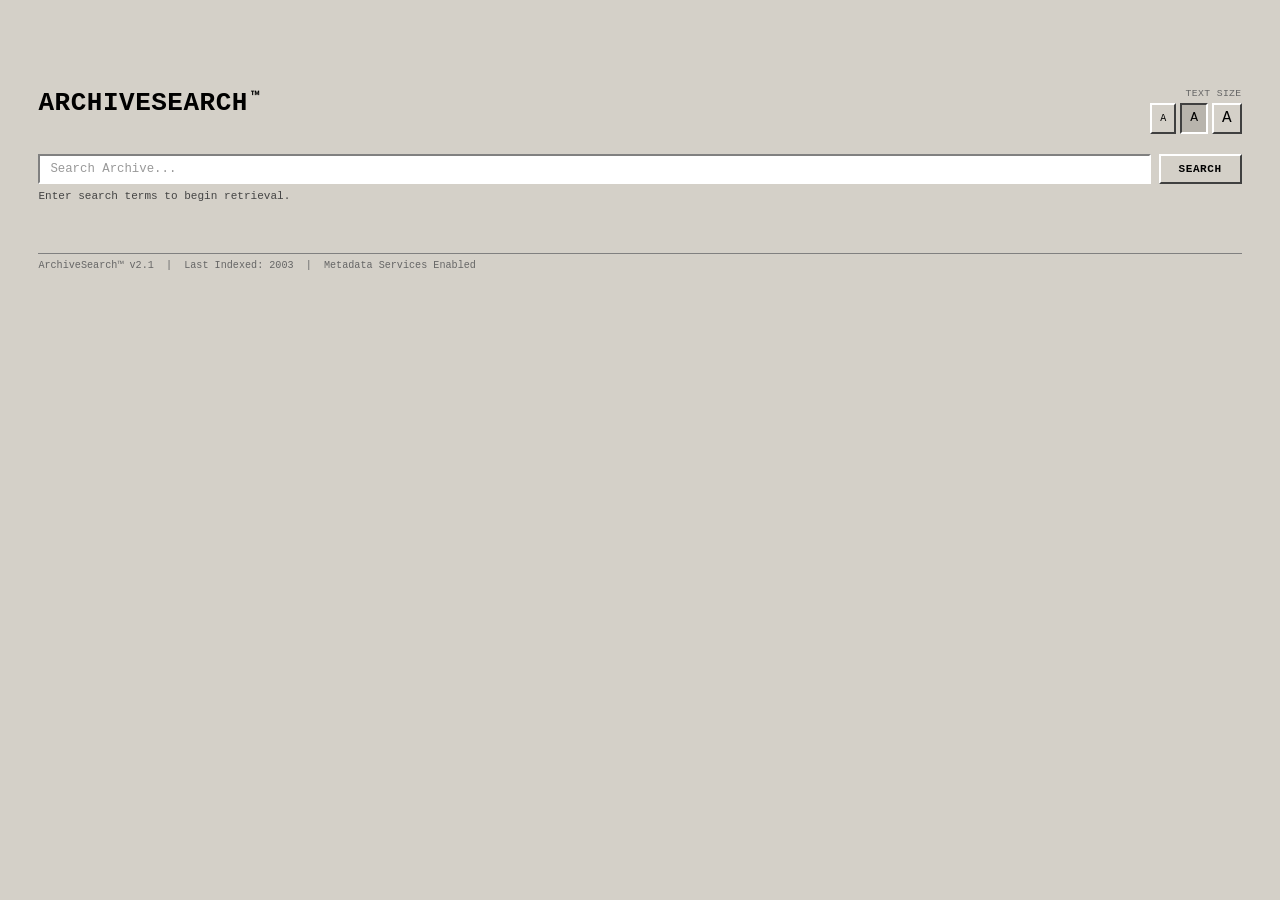
<file: archivesearch/index.html>
<!DOCTYPE html>
<html lang="en">
<head>
<meta charset="UTF-8">
<meta name="viewport" content="width=device-width, initial-scale=1.0">
<title>ARCHIVESEARCH™</title>
<style>
  /* =====================
     windows 98/XP palette
     ===================== */
  :root {
    --bg:           #D4D0C8;
    --surface:      #FFFFFF;
    --surface-dim:  #ECE9D8;
    --border:       #808080;
    --border-light: #FFFFFF;
    --border-dark:  #404040;
    --text:         #000000;
    --text-dim:     #444444;
    --text-muted:   #666666;
    --btn:          #D4D0C8;
    --btn-hover:    #B8B4AC;
    --highlight:    #000080;
    --highlight-fg: #FFFFFF;
    --font:         'Courier New', Courier, monospace;
    --scale:        1;
  }

  *, *::before, *::after {
    box-sizing: border-box;
    margin: 0;
    padding: 0;
  }

  html, body {
    width: 100%;
    height: 100%;
    background: var(--bg);
    font-family: var(--font);
    color: var(--text);
    overflow-x: hidden;
  }

  /* =====================
     scaling font sizes
     ===================== */
  body { font-size: calc(13px * var(--scale)); }
  body.font-small  { --scale: 0.82; }
  body.font-normal { --scale: 1;    }
  body.font-large  { --scale: 1.22; }

  @media (max-width: 600px) {
    body.font-large { --scale: 1.1; }
  }

  /* =====================
     layout
     ===================== */
  #app {
    display: flex;
    flex-direction: column;
    padding: clamp(16px, 3vw, 40px);
    margin-top: 50px;
  }

  /* =====================
     top bar: header and footer
     ===================== */
  #top-bar {
    display: flex;
    justify-content: space-between;
    align-items: flex-start;
    margin-bottom: clamp(12px, 2vw, 20px);
  }

  #header {}

  #title {
    font-size: calc(2em * var(--scale));
    font-weight: bold;
    letter-spacing: 0.02em;
  }

  #title .tm {
    font-size: 0.55em;
    vertical-align: super;
    letter-spacing: 0;
    margin-left: 3px;
  }

  #subtitle {
    font-size: calc(0.82em * var(--scale));
    color: var(--text-muted);
    margin-top: 2px;
  }

  /* =====================
     font size controls
     ===================== */
  #font-controls {
    display: flex;
    flex-direction: column;
    align-items: flex-end;
    gap: 4px;
    flex-shrink: 0;
  }

  #font-controls-label {
    font-size: calc(0.75em * var(--scale));
    color: var(--text-muted);
    letter-spacing: 0.04em;
  }

  #font-buttons {
    display: flex;
    gap: 4px;
  }

  .font-btn {
    font-family: var(--font);
    background: var(--btn);
    color: var(--text);
    border-top: 2px solid var(--border-light);
    border-left: 2px solid var(--border-light);
    border-bottom: 2px solid var(--border-dark);
    border-right: 2px solid var(--border-dark);
    cursor: pointer;
    padding: 2px 8px;
    line-height: 1.4;
  }

  .font-btn:hover { background: var(--btn-hover); }

  .font-btn:active,
  .font-btn.active {
    border-top: 2px solid var(--border-dark);
    border-left: 2px solid var(--border-dark);
    border-bottom: 2px solid var(--border-light);
    border-right: 2px solid var(--border-light);
    background: var(--btn-hover);
  }

  .font-btn.sz-small  { font-size: 10px; }
  .font-btn.sz-normal { font-size: 13px; }
  .font-btn.sz-large  { font-size: 16px; }

  /* =====================
     search row
     ===================== */
  #search-row {
    display: flex;
    gap: 8px;
    align-items: stretch;
    margin-bottom: 6px;
  }

  #search-box {
    flex: 1;
    padding: 6px 10px;
    font-family: var(--font);
    font-size: calc(0.95em * var(--scale));
    color: var(--text);
    background: var(--surface);
    border-top: 2px solid var(--border);
    border-left: 2px solid var(--border);
    border-bottom: 2px solid var(--border-light);
    border-right: 2px solid var(--border-light);
    cursor: pointer;
    user-select: none;
    white-space: nowrap;
    overflow: hidden;
    text-overflow: ellipsis;
  }

  #search-box.placeholder { color: #999; }

  #search-btn {
    padding: 6px clamp(10px, 1.5vw, 18px);
    font-family: var(--font);
    font-size: calc(0.85em * var(--scale));
    font-weight: bold;
    letter-spacing: 0.05em;
    background: var(--btn);
    color: var(--text);
    cursor: pointer;
    border-top: 2px solid var(--border-light);
    border-left: 2px solid var(--border-light);
    border-bottom: 2px solid var(--border-dark);
    border-right: 2px solid var(--border-dark);
    white-space: nowrap;
    flex-shrink: 0;
  }

  #search-btn:hover { background: var(--btn-hover); }

  #search-btn:active {
    border-top: 2px solid var(--border-dark);
    border-left: 2px solid var(--border-dark);
    border-bottom: 2px solid var(--border-light);
    border-right: 2px solid var(--border-light);
  }

  /* =====================
     status
     ===================== */
  #status {
    font-size: calc(0.85em * var(--scale));
    color: var(--text-dim);
    margin-bottom: clamp(10px, 2vw, 20px);
    min-height: 1.4em;
  }

  /* =====================
     main content area
     ===================== */
  #content {
    display: flex;
    gap: clamp(16px, 3vw, 40px);
    flex: 1;
    align-items: flex-start;
  }

  /* =====================
     suggestions (placed on the left side)
     ===================== */
  #suggestions {
    display: flex;
    flex-direction: column;
    gap: 6px;
    width: clamp(140px, 22vw, 240px);
    flex-shrink: 0;
  }

  #suggestions.hidden {
    visibility: hidden;
    pointer-events: none;
  }

  .suggestion-item {
    padding: 7px 10px;
    font-family: var(--font);
    font-size: calc(0.9em * var(--scale));
    background: var(--surface-dim);
    border-top: 2px solid var(--border-light);
    border-left: 2px solid var(--border-light);
    border-bottom: 2px solid var(--border-dark);
    border-right: 2px solid var(--border-dark);
    cursor: pointer;
    color: var(--text);
  }

  .suggestion-item:hover {
    background: var(--highlight);
    color: var(--highlight-fg);
  }

  /* =====================
     right side panel
     ===================== */
  #right-panel {
    flex: 1;
    display: flex;
    flex-direction: column;
    gap: clamp(12px, 2vw, 20px);
    min-width: 0;
  }

  /* =====================
     fragment notes
     ===================== */
  #fragments-section {
    display: flex;
    flex-direction: column;
    gap: 8px;
  }

  #fragments-label {
    font-size: calc(1em * var(--scale));
    font-weight: bold;
    margin-bottom: 4px;
  }

  #fragments-label.hidden { display: none; }

  .fragment-box {
    padding: 7px 10px;
    background: var(--surface);
    border-top: 2px solid var(--border);
    border-left: 2px solid var(--border);
    border-bottom: 2px solid var(--border-light);
    border-right: 2px solid var(--border-light);
    font-size: calc(0.9em * var(--scale));
    white-space: normal;
    word-break: break-word;
  }

  /* =====================
     generated profile panel
     ===================== */
  #profile-panel {
    background: var(--surface);
    border-top: 2px solid var(--border-light);
    border-left: 2px solid var(--border-light);
    border-bottom: 2px solid var(--border-dark);
    border-right: 2px solid var(--border-dark);
    padding: clamp(12px, 2vw, 20px);
    display: none;
  }

  #profile-panel.visible { display: block; }

  #profile-title {
    font-size: calc(1.1em * var(--scale));
    font-weight: bold;
    margin-bottom: clamp(10px, 1.5vw, 16px);
    padding-bottom: 6px;
    border-bottom: 1px solid var(--border);
  }

  #profile-body {
    display: grid;
    grid-template-columns: 1fr 1fr;
    gap: clamp(10px, 2vw, 20px);
  }

  #profile-left {
    display: flex;
    flex-direction: column;
    gap: 6px;
    min-width: 0;
  }

  #profile-id {
    font-size: calc(0.85em * var(--scale));
    color: var(--text-muted);
    margin-bottom: 4px;
  }

  #profile-sentence {
    font-size: calc(0.95em * var(--scale));
    line-height: 1.8;
  }

  #system-note {
    font-size: calc(0.8em * var(--scale));
    color: var(--text-muted);
    margin-top: 12px;
    line-height: 1.6;
    word-break: break-word;
  }

  #system-note-label {
    display: block;
    font-weight: bold;
    margin-bottom: 2px;
  }

  #profile-right {
    display: flex;
    flex-direction: column;
    gap: 10px;
    min-width: 0;
  }

  #metrics {
    display: flex;
    flex-direction: column;
    gap: 4px;
  }

  .metric-row {
    display: flex;
    justify-content: space-between;
    font-size: calc(0.85em * var(--scale));
    gap: 8px;
  }

  .metric-label { color: var(--text-dim); }
  .metric-value { font-weight: bold; white-space: nowrap; }
  .metric-value.high { color: #8B0000; }

  .decay-statement {
    font-size: calc(0.8em * var(--scale));
    color: var(--text-muted);
    margin-top: 6px;
    line-height: 1.6;
    font-style: italic;
  }

  /* =====================
     failure state
     ===================== */
  #profile-failed {
    display: none;
    flex-direction: column;
    gap: 6px;
  }

  #profile-failed.visible { display: flex; }

  #profile-failed p {
    font-size: calc(0.9em * var(--scale));
    color: var(--text-dim);
    line-height: 1.6;
  }

  #profile-failed p:first-child {
    font-weight: bold;
    color: var(--text);
  }

  /* =====================
     footer
     ===================== */
  #footer {
    margin-top: clamp(16px, 2.5vw, 28px);
    font-size: calc(0.78em * var(--scale));
    color: var(--text-muted);
    border-top: 1px solid var(--border);
    padding-top: 6px;
  }
  /* =====================
     make it adjust/stack on mobile
     ===================== */
  @media (max-width: 600px) {

    #content {
      flex-direction: column;
    }

    #suggestions {
      width: 100%;
    }

    #suggestions.hidden {
      display: none;
    }

    #profile-body {
      grid-template-columns: 1fr;
    }

    .suggestion-item {
      padding: 12px 10px;
    }

    #search-btn {
      padding: 6px 12px;
    }

    #font-controls-label {
      display: none;
    }
  }
</style>
</head>
<body class="font-normal">
<div id="app">

  <div id="top-bar">
    <div id="header">
      <div id="title">ARCHIVESEARCH<span class="tm">&#8482;</span></div>

    </div>
    <div id="font-controls">
      <div id="font-controls-label">TEXT SIZE</div>
      <div id="font-buttons">
        <button class="font-btn sz-small"  data-size="small">A</button>
        <button class="font-btn sz-normal active" data-size="normal">A</button>
        <button class="font-btn sz-large"  data-size="large">A</button>
      </div>
    </div>
  </div>

  <div id="search-row">
    <div id="search-box" class="placeholder">Search Archive...</div>
    <button id="search-btn">SEARCH</button>
  </div>

  <div id="status">Enter search terms to begin retrieval.</div>

  <div id="content">

    <div id="suggestions" class="hidden"></div>

    <div id="right-panel">

      <div id="fragments-section">
        <div id="fragments-label" class="hidden">Recovered Fragments</div>
        <div id="fragments-list"></div>
      </div>

      <div id="profile-panel">
        <div id="profile-title">PROFILE GENERATED</div>

        <div id="profile-failed">
        </div>

        <div id="profile-body">
          <div id="profile-left">
            <div id="profile-id"></div>
            <div id="profile-sentence"></div>
          </div>
          <div id="profile-right">
            <div id="metrics"></div>
            <div id="system-note"></div>
          </div>
        </div>
      </div>

    </div>
  </div>

  <div id="footer">ArchiveSearch&#8482; v2.1 &nbsp;|&nbsp; Last Indexed: 2003 &nbsp;|&nbsp; Metadata Services Enabled</div>

</div>

<script>
// =============================================
// data - options - search terms - poetry bits
// =============================================

const memoryOptions = [
  "childhood", "first game", "friend", "screenshot", "username", "lost"
];

const artifactTree = {
  "childhood":  ["paper", "save file", "cartridge", "avatar", "lost"],
  "first game": ["cartridge", "save file", "forum post", "paper", "lost"],
  "friend":     ["forum post", "avatar", "paper", "save file", "lost"],
  "screenshot": ["save file", "avatar", "forum post", "paper", "lost"],
  "username":   ["avatar", "forum post", "save file", "paper", "lost"],
  "lost":       ["paper", "save file", "avatar", "forum post", "lost"]
};

const communityTree = {
  "paper":      ["chatroom", "party", "guild", "lost"],
  "save file":  ["leaderboard", "guild", "reputation", "lost"],
  "cartridge":  ["party", "guild", "chatroom", "lost"],
  "forum post": ["chatroom", "reputation", "guild", "lost"],
  "avatar":     ["reputation", "leaderboard", "chatroom", "lost"],
  "lost":       ["chatroom", "guild", "party", "lost"]
};

const stage1Fragments = {
  "childhood":  "Directory dated. Contents inaccessible.",
  "first game": "Installation file present. License expired.",
  "friend":     "Contact entry exists. Last seen: unknown.",
  "screenshot": "Timestamp intact. Surrounding data absent.",
  "username":   "Handle located across 4 archived platforms.",
  "lost":       "Query returned no memory type."
};

const stage2Fragments = {
  "paper":      "Physical document scanned. Handwriting unverified.",
  "save file":  "Checkpoint recorded. No subsequent activity.",
  "cartridge":  "Hardware catalogued. Compatibility uncertain.",
  "forum post": "Thread archived. Original poster uncontactable.",
  "avatar":     "Image file present. Account deactivated.",
  "lost":       "Artifact class not found in index."
};

const stage3Fragments = {
  "chatroom":    "Log recovered. Participants no longer registered.",
  "leaderboard": "Entry persists. Platform decommissioned.",
  "guild":       "Membership active. Server offline.",
  "reputation":  "Feedback score preserved. Voting closed.",
  "party":       "Formation recorded. Duration: temporary.",
  "lost":        "Community type not present in database."
};

const profileMotivations = {
  "childhood":  "caches deprecated environments",
  "first game": "pings points of origin",
  "friend":     "keeps open connections to silent hosts",
  "screenshot": "commits moments without context",
  "username":   "indexes persistent handles",
  "lost":       "queries endpoints that no longer resolve"
};

const profileMethods = {
  "paper":      "via physical records",
  "save file":  "via preserved states",
  "cartridge":  "via object-bound memory",
  "forum post": "via recovered thread",
  "avatar":     "via proxy",
  "lost":       "through gaps in the index"
};

const profileDestinations = {
  "chatroom":    "seeking unrecoverable dialogue",
  "leaderboard": "seeking deprecated rank",
  "guild":       "seeking dissolved belonging",
  "reputation":  "seeking unverifiable signal",
  "party":       "seeking temporary formation",
  "lost":        "seeking what was never indexed"
};

const failureNotes = [
  "Closest match: [REDACTED]",
  "This search was conducted before. No result was saved then either.",
  "Some records are not lost. They were never made.",
  "Index cannot profile what was not indexed."
];

const systemNotes = [
  "This profile has been accessed before.",
  "Similar records were deleted in 2011.",
  "No living users match this pattern.",
  "This entry has not been viewed in 14 years.",
  "One associated account remains active.",
  "Origin platform no longer exists.",
  "This search was conducted 3 times previously.",
  "Closest match: [REDACTED]",
  "Archive flagged this record for review. Review never occurred.",
  "Retention period exceeded. Record preserved in error.",
  "This user's last login predates the current index.",
  "Associated username flagged as abandoned.",
  "File modified after account closure.",
  "No forwarding address on record.",
  "Backup copy exists. Location unknown.",
  "This record was queried once before. No profile was saved.",
  "Marked for deletion in 2007. Deletion did not occur.",
  "Cross-reference returns zero results.",
  "User-generated content removed. Metadata retained.",
  "This entry contains a broken link."
];

// =============================================
// decay state
// =============================================

let stage         = 0;
let selections    = [];
let searchFocused = false;
let currentOptions= memoryOptions;
let systemNote    = "";
let decayRate     = 0;

// =============================================
// dom refs
// =============================================

const body          = document.body;
const searchBox     = document.getElementById('search-box');
const searchBtn     = document.getElementById('search-btn');
const statusEl      = document.getElementById('status');
const suggestionsEl = document.getElementById('suggestions');
const fragmentsLabel= document.getElementById('fragments-label');
const fragmentsList = document.getElementById('fragments-list');
const profilePanel  = document.getElementById('profile-panel');
const profileFailed = document.getElementById('profile-failed');
const profileBody   = document.getElementById('profile-body');
const profileId     = document.getElementById('profile-id');
const profileSent   = document.getElementById('profile-sentence');
const systemNoteEl  = document.getElementById('system-note');
const metricsEl     = document.getElementById('metrics');

// =============================================
// a little help
// =============================================

function rand(min, max) {
  return Math.floor(Math.random() * (max - min + 1)) + min;
}

function pick(arr) {
  return arr[Math.floor(Math.random() * arr.length)];
}

function nudge(n) {
  return n % 5 === 0 ? n + rand(1, 3) : n;
}

function getSearchString() {
  return selections.map(s => '[' + s + ']').join(' ');
}

// metric response to lost selections
function generateMetrics() {
  const lostCount = selections.filter(s => s === 'lost').length;

  // trying to make all tiers more reachable
  let decBase = rand(60, 97);
  decBase = Math.min(97, decBase + (lostCount * rand(3, 8)));
  decayRate = nudge(decBase);
}

function profileID() {
  return selections
    .join('')
    .split('')
    .reduce((a, c) => a + c.charCodeAt(0), 0);
}

function metric(label, value, high) {
  return `<div class="metric-row">
    <span class="metric-label">${label}</span>
    <span class="metric-value${high ? ' high' : ''}">${value}</span>
  </div>`;
}

// =============================================
// render render render
// =============================================

function renderSearchBox() {
  const str = getSearchString();
  if (str.length === 0) {
    searchBox.textContent = 'Search Archive...';
    searchBox.classList.add('placeholder');
  } else {
    searchBox.textContent = str;
    searchBox.classList.remove('placeholder');
  }
}

function renderSuggestions() {
  suggestionsEl.innerHTML = '';
  if (!searchFocused || stage >= 3) {
    suggestionsEl.classList.add('hidden');
    return;
  }
  suggestionsEl.classList.remove('hidden');
  for (const opt of currentOptions) {
    const el = document.createElement('div');
    el.className = 'suggestion-item';
    el.textContent = opt;
    el.addEventListener('click', () => selectOption(opt));
    suggestionsEl.appendChild(el);
  }
}

function renderFragments() {
  fragmentsList.innerHTML = '';

  // hide "fragments" until after first selection
  if (selections.length === 0) {
    fragmentsLabel.classList.add('hidden');
    return;
  }
  fragmentsLabel.classList.remove('hidden');

  for (let i = 0; i < selections.length; i++) {
    const choice = selections[i];
    const text =
      i === 0 ? stage1Fragments[choice] :
      i === 1 ? stage2Fragments[choice] :
                stage3Fragments[choice];
    const box = document.createElement('div');
    box.className = 'fragment-box';
    box.textContent = text;
    fragmentsList.appendChild(box);
  }
}

function renderProfile() {
  if (stage < 3) {
    profilePanel.classList.remove('visible');
    return;
  }

  profilePanel.classList.add('visible');

  const lostCount = selections.filter(s => s === 'lost').length;

  if (lostCount === 3) {
    const failureVersions = [
      [
        "PROFILE GENERATION FAILED",
        "Insufficient data to construct user model.",
        "No comparable entries located."
      ],
      [
        "PROFILE GENERATION FAILED",
        "Query path returned no recoverable data.",
        "User pattern does not exist in index.",
        "Record closed."
      ],
      [
        "PROFILE GENERATION FAILED",
        "Search terms resolved to absence.",
        "Nothing to archive."
      ]
    ];

    const version = pick(failureVersions);

    profileFailed.innerHTML = version.map((line, i) =>
      `<p>${line}</p>`
    ).join('') +
    `<div class="metric-row" style="margin-top:12px">
      <span class="metric-label">Decay Rate</span>
      <span class="metric-value high">∅</span>
    </div>` +
    `<div id="system-note" style="margin-top:12px">` +
      `<span id="system-note-label">SYSTEM NOTE:</span>` +
      pick(failureNotes) +
    `</div>`;

    profileFailed.classList.add('visible');
    profileBody.style.display = 'none';
    return;
  }

  profileFailed.classList.remove('visible');
  profileBody.style.display = 'grid';

  profileId.textContent = 'ARCHIVE PROFILE #' + profileID();

  profileSent.textContent =
    'This user ' + profileMotivations[selections[0]] + ' ' +
    profileMethods[selections[1]] + ' ' +
    profileDestinations[selections[2]] + '.';

  systemNoteEl.innerHTML = '<span id="system-note-label">SYSTEM NOTE:</span>' + systemNote;

  // decay rate statement responds to severity
  function decayStatement(rate) {
    const tier =
      rate >= 95 ? [
        "This entry has outlasted its retention period.",
        "Archive notes: do not attempt restoration."
      ] :
      rate >= 91 ? [
        "This record was not designed to persist.",
        "Read errors detected. Proceeding anyway."
      ] :
      rate >= 86 ? [
        "Decay accelerated by repeated access.",
        "Compression applied. Original no longer recoverable."
      ] :
      rate >= 80 ? [
        "Signal weakening. No backup located.",
        "This record exists in name only."
      ] : [
        "This data degrades with each retrieval.",
        "Retrieval confirmed. Integrity not guaranteed."
      ];
    return pick(tier);
  }

  metricsEl.innerHTML = metric('Decay Rate', decayRate + '%', decayRate >= 80) +
    '<div class="decay-statement">' + decayStatement(decayRate) + '</div>';
}

function render() {
  renderSearchBox();
  renderSuggestions();
  renderFragments();
  renderProfile();
}

// =============================================
// actionnn
// =============================================

function selectOption(choice) {
  selections.push(choice);
  searchFocused = false;

  if (stage === 0) currentOptions = artifactTree[choice];
  else if (stage === 1) currentOptions = communityTree[choice];

  stage++;

  if (stage === 1)      statusEl.textContent = 'Memory indexed.';
  else if (stage === 2) statusEl.textContent = 'Artifact catalogued.';
  else if (stage === 3) {
    statusEl.textContent  = 'Retrieval complete. Options nullified.';
    searchBtn.textContent = 'NEW QUERY';
    generateMetrics();
    systemNote = pick(systemNotes);
  }

  render();
}

function restart() {
  stage          = 0;
  selections     = [];
  searchFocused  = false;
  currentOptions = memoryOptions;
  systemNote     = '';
  decayRate      = 0;
  profileFailed.innerHTML = '';
  profileFailed.classList.remove('visible');
  statusEl.textContent  = 'Enter search terms to begin retrieval.';
  searchBtn.textContent = 'SEARCH';
  render();
}

// =============================================
// events
// =============================================

searchBox.addEventListener('click', () => {
  if (stage >= 3) return;
  searchFocused = true;
  render();
});

searchBtn.addEventListener('click', () => {
  if (stage >= 3) restart();
});

document.addEventListener('click', (e) => {
  if (
    searchFocused &&
    !searchBox.contains(e.target) &&
    !suggestionsEl.contains(e.target)
  ) {
    searchFocused = false;
    render();
  }
});

// more font size control stuff
document.querySelectorAll('.font-btn').forEach(btn => {
  btn.addEventListener('click', () => {
    const size = btn.dataset.size;
    body.className = 'font-' + size;
    document.querySelectorAll('.font-btn').forEach(b => b.classList.remove('active'));
    btn.classList.add('active');
  });
});

render();
</script>
</body>
</html>
</file>
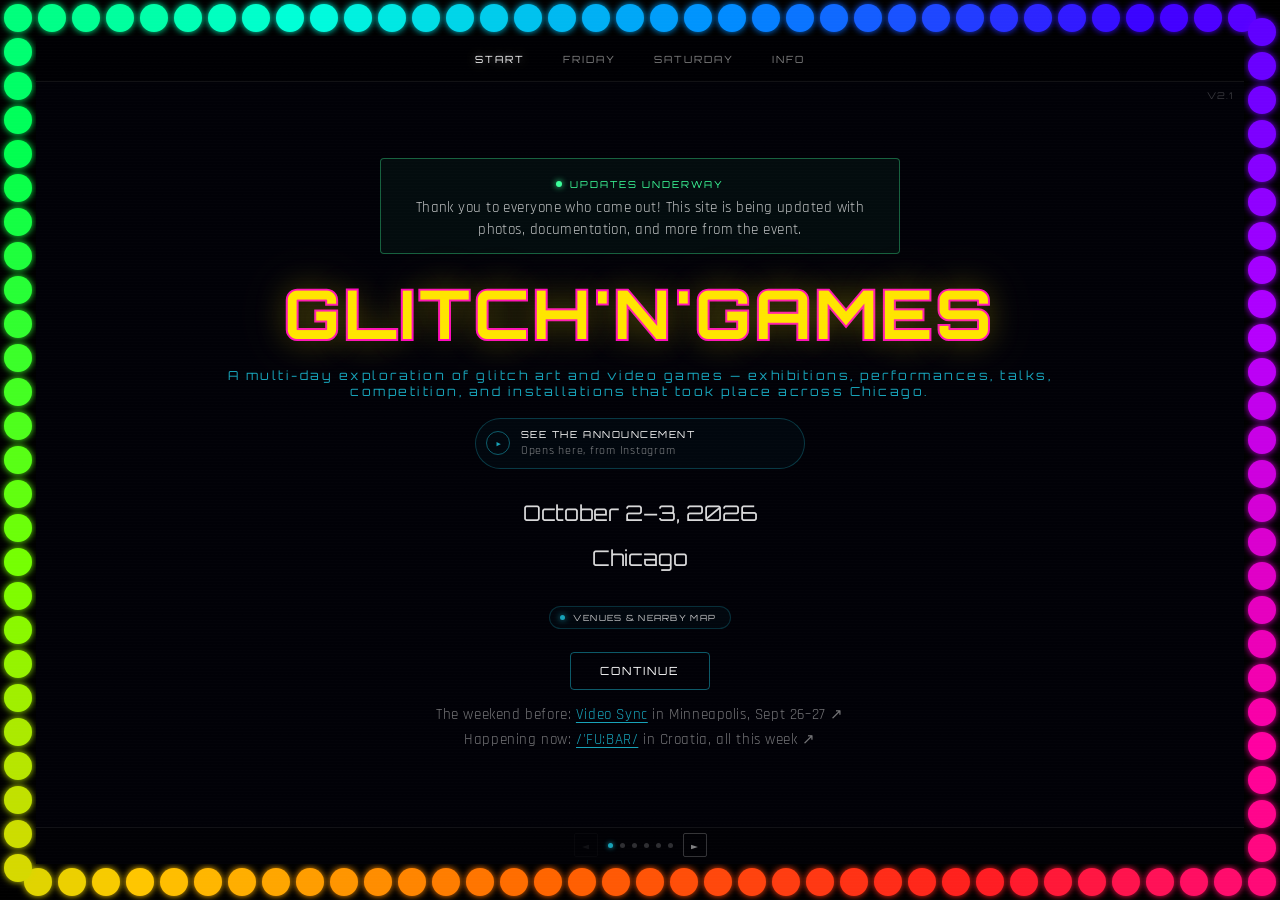
<file: glitchngames/index.html>
<!DOCTYPE html>
<html lang="en">
<head>
<meta charset="UTF-8">
<meta name="viewport" content="width=device-width, initial-scale=1.0">
<title>Glitch'N'Games 2</title>
<link href="https://fonts.googleapis.com/css2?family=Orbitron:wght@400;700&family=Rajdhani:wght@400;500;600&display=swap" rel="stylesheet">
<link rel="icon" type="image/png" href="assets/favicon.png">
<style>

*{margin:0;padding:0;box-sizing:border-box;}

:root{
  --cyan:#17a2b8;
  --magenta:#d748ff;
  --yellow:#ffe500;
  --purple:#aa44ff;
  --green:#3cff9b;
  --blue:#4aa8ff;
  --pink:#ff00cc;
  --muted:rgba(255,255,255,.5);
  --font:'Orbitron',monospace;
  --body:'Rajdhani','Segoe UI',sans-serif;
}

html,body{width:100%;height:100%;overflow:hidden;background:#000;color:#f5f5f5;font-family:var(--font);}
#border{position:fixed;inset:0;z-index:0;display:block;}
.scanlines{position:fixed;inset:0;pointer-events:none;z-index:50;opacity:.05;background:repeating-linear-gradient(0deg,rgba(255,255,255,.15) 0px,rgba(255,255,255,.15) 1px,transparent 1px,transparent 3px);}

#screen{position:fixed;z-index:10;display:flex;flex-direction:column;overflow:hidden;background:rgba(2,2,8,.97);animation:crtFlicker 10s infinite;}
@keyframes crtFlicker{0%,89%,91%,100%{opacity:1}90%{opacity:.97}}

#top-nav{display:flex;justify-content:center;align-items:center;gap:clamp(.6rem,2vw,2rem);height:46px;flex-shrink:0;border-bottom:1px solid rgba(255,255,255,.07);background:rgba(0,0,0,.5);position:relative;z-index:20;}
#top-nav a{color:var(--muted);cursor:pointer;font-size:.62rem;letter-spacing:.2em;transition:.2s;padding:.25rem .4rem;user-select:none;}
#top-nav a:hover,#top-nav a.active{color:#fff;}
#top-nav a.active{text-shadow:0 0 10px rgba(255,255,255,.4);}
#version{position:absolute;top:54px;right:10px;font-size:.58rem;color:rgba(255,255,255,.22);letter-spacing:.1em;z-index:15;}

#content{position:relative;flex:1;overflow:hidden;}
.section{position:absolute;inset:0;display:flex;flex-direction:column;align-items:center;overflow-y:auto;overflow-x:hidden;padding:1.4rem 1.4rem 1rem;opacity:0;pointer-events:none;transition:opacity .15s ease;}
.section.active{opacity:1;pointer-events:all;animation:screenOn .22s ease-out forwards;}
@keyframes screenOn{0%{opacity:0;filter:brightness(3)}25%{opacity:.5;filter:brightness(1.4)}50%{opacity:.85;filter:brightness(.85)}100%{opacity:1;filter:brightness(1)}}
.section > *{margin-top:auto;margin-bottom:auto;flex-shrink:0;width:100%;}
#hero.section{align-items:center;}

#bottom-nav{flex-shrink:0;display:flex;align-items:center;justify-content:center;gap:10px;padding:5px 0 7px;border-top:1px solid rgba(255,255,255,.06);background:rgba(0,0,0,.35);z-index:30;}
.nav-arrow{background:none;border:1px solid rgba(255,255,255,.2);color:rgba(255,255,255,.5);width:24px;height:24px;cursor:pointer;font-size:.72rem;transition:.2s;font-family:var(--font);display:flex;align-items:center;justify-content:center;border-radius:2px;}
.nav-arrow:hover{border-color:#fff;color:#fff;}
.nav-arrow:disabled{opacity:.12;cursor:default;}
#pip-row{display:flex;gap:7px;align-items:center;}
.pip-dot{width:5px;height:5px;border-radius:50%;background:rgba(255,255,255,.18);cursor:pointer;transition:.2s;}
.pip-dot.active{background:var(--cyan);box-shadow:0 0 5px var(--cyan);}

.btn{display:inline-block;padding:.7rem 1.8rem;border:1px solid rgba(255,255,255,.3);color:#fff;cursor:pointer;font-family:var(--font);font-size:.7rem;letter-spacing:.18em;text-decoration:none;background:none;transition:.2s;border-radius:4px;}
.btn:hover{background:rgba(255,255,255,.07);border-color:#fff;}
.btn-cyan{border-color:rgba(23,162,184,.55);}
.btn-cyan:hover{background:var(--cyan);color:#000;box-shadow:0 0 20px rgba(23,162,184,.35);}
.btn-yellow{border-color:rgba(255,229,0,.55);}
.btn-yellow:hover{background:var(--yellow);color:#000;box-shadow:0 0 20px rgba(255,229,0,.35);}
.btn-pill{display:inline-block;padding:.55rem 1.5rem;border-radius:999px;background:var(--magenta);color:#fff;font-family:var(--font);font-size:.65rem;letter-spacing:.15em;cursor:pointer;border:none;text-decoration:none;transition:.2s;}
.btn-pill:hover{background:#c200d4;box-shadow:0 0 18px rgba(215,72,255,.5);transform:translateY(-1px);}

.hero-inner{text-align:center;max-width:900px;padding-bottom:.5rem;}
.hero-inner h1{font-size:clamp(1.8rem,6.5vw,4.2rem);font-weight:700;letter-spacing:.06em;line-height:1.1;white-space:nowrap;color:var(--yellow);-webkit-text-stroke:4px var(--pink);paint-order:stroke fill;text-shadow:0 0 30px rgba(255,229,0,.35),0 0 60px rgba(255,229,0,.15);margin-bottom:1rem;animation:titlePulse 4s ease-in-out infinite;}
@keyframes titlePulse{0%,100%{text-shadow:0 0 30px rgba(255,229,0,.35);}50%{text-shadow:0 0 50px rgba(255,229,0,.6),0 0 80px rgba(255,100,0,.25);}}
.hero-subtitle{font-size:.78rem;letter-spacing:.2em;color:var(--cyan);margin-bottom:1rem;}
.hero-date{font-size:1.35rem;line-height:2.1;color:rgba(255,255,255,.85);margin-bottom:1.5rem;font-family:var(--font);}

/* POST-EVENT UPDATE NOTICE */
.update-notice{max-width:520px;margin:0 auto 1.4rem;padding:.75rem 1.1rem;border:1px solid rgba(60,255,155,.35);background:rgba(60,255,155,.045);border-radius:4px;}
.update-tag{display:inline-flex;align-items:center;gap:.5rem;font-size:.6rem;letter-spacing:.2em;color:var(--green);}
.update-dot{width:6px;height:6px;border-radius:50%;background:var(--green);box-shadow:0 0 6px var(--green);animation:updatePulse 1.6s ease-in-out infinite;}
@keyframes updatePulse{0%,100%{opacity:1}50%{opacity:.25}}
.update-text{display:block;margin-top:.35rem;font-family:var(--body);font-size:.92rem;color:rgba(255,255,255,.75);letter-spacing:.03em;line-height:1.5;}

/* HERO TEASER TRIGGER */
.teaser-card{display:flex;align-items:center;gap:.7rem;max-width:330px;margin:0 auto 1.3rem;padding:.5rem .95rem .5rem .6rem;border:1px solid rgba(23,162,184,.32);background:rgba(23,162,184,.04);border-radius:999px;cursor:pointer;transition:.2s;text-align:left;font-family:var(--font);}
.teaser-card:hover,.teaser-card:focus-visible{border-color:var(--cyan);background:rgba(23,162,184,.1);box-shadow:0 0 16px rgba(23,162,184,.25);transform:translateY(-1px);outline:none;}
.teaser-play{width:24px;height:24px;flex-shrink:0;border-radius:50%;border:1px solid rgba(23,162,184,.55);color:var(--cyan);display:flex;align-items:center;justify-content:center;font-size:.45rem;padding-left:2px;transition:.2s;}
.teaser-card:hover .teaser-play{background:var(--cyan);color:#000;border-color:var(--cyan);}
.teaser-label{font-size:.6rem;letter-spacing:.16em;color:#fff;line-height:1.5;}
.teaser-sub{display:block;font-size:.78rem;letter-spacing:.06em;color:var(--muted);font-family:var(--body);font-weight:400;}

/* VENUE ANNOUNCEMENT TRIGGER */
.venue-announce{display:inline-flex;align-items:center;gap:.5rem;margin:.15rem auto .7rem;padding:.32rem .85rem .32rem .6rem;border:1px solid rgba(23,162,184,.26);background:rgba(23,162,184,.035);border-radius:999px;cursor:pointer;transition:.2s;font-family:var(--font);font-size:.53rem;letter-spacing:.15em;color:rgba(255,255,255,.78);white-space:nowrap;}
.venue-announce:hover,.venue-announce:focus-visible{border-color:var(--cyan);background:rgba(23,162,184,.1);color:#fff;box-shadow:0 0 12px rgba(23,162,184,.2);outline:none;}
.announce-dot{width:5px;height:5px;border-radius:50%;background:var(--cyan);box-shadow:0 0 6px var(--cyan);flex-shrink:0;}

.robo-section{width:100%;max-width:840px;}
.robo-title{text-align:center;color:var(--yellow);font-size:.78rem;letter-spacing:.25em;margin-bottom:1.6rem;display:flex;align-items:center;justify-content:center;gap:.9rem;}
.robo-title::before,.robo-title::after{content:'';flex:1;max-width:70px;height:1px;background:rgba(255,229,0,.35);}
.section-date{text-align:center;font-size:.72rem;color:rgba(255,255,255,.75);letter-spacing:.04em;margin:-1rem 0 1.3rem;}
.robo-body{font-family:var(--body);font-size:1rem;color:rgba(255,255,255,.88);line-height:1.85;margin-bottom:.9rem;font-weight:400;}
.robo-body a{color:var(--cyan);text-decoration:underline;text-underline-offset:3px;}
.robo-body a:hover{opacity:.75;}
.robo-link{color:var(--cyan);cursor:pointer;transition:.2s;text-decoration:underline;text-underline-offset:3px;}
.robo-link:hover{opacity:.75;}
.event-meta{font-size:.72rem;color:rgba(255,255,255,.75);line-height:2.2;margin-bottom:.9rem;letter-spacing:.04em;}
.sub-heading{color:var(--yellow);font-size:.68rem;letter-spacing:.22em;margin:1.2rem 0 .7rem;opacity:.8;}

.arcade-grid{display:grid;gap:.65rem;margin:.5rem 0;}
.arcade-box{min-height:70px;display:flex;flex-direction:column;justify-content:center;align-items:center;text-align:center;border:1px solid rgba(255,255,255,.09);background:rgba(255,255,255,.02);cursor:pointer;transition:.2s;padding:.65rem;border-radius:3px;overflow:hidden;}
.arcade-box:hover{transform:translateY(-2px);border-color:var(--yellow);box-shadow:0 0 14px rgba(255,229,0,.18);}
.arcade-title{font-size:.68rem;letter-spacing:.08em;word-break:break-word;}
.arcade-desc{font-size:.6rem;color:rgba(255,255,255,.45);margin-top:.3rem;line-height:1.4;font-family:var(--body);font-weight:400;}

.special-grid{display:grid;grid-template-columns:1fr;gap:.65rem;margin-top:.5rem;}
.special-card{padding:.9rem 1rem;border:1px solid rgba(255,255,255,.1);background:rgba(255,255,255,.02);cursor:pointer;transition:.2s;border-radius:3px;text-align:center;display:flex;flex-direction:column;justify-content:center;min-height:70px;}
.special-card:hover{border-color:var(--purple);box-shadow:0 0 14px rgba(170,68,255,.2);transform:translateY(-2px);}
.special-card.is-cyan{border-color:rgba(23,162,184,.3);background:rgba(23,162,184,.03);}
.special-card.is-cyan:hover{border-color:var(--cyan);box-shadow:0 0 14px rgba(23,162,184,.2);}

.live-events-grid{
  display:grid;
  grid-template-columns:repeat(3,minmax(0,1fr));
  gap:.65rem;
  margin-top:.5rem;
}

.event-orange{
  background:rgba(255,140,0,.045);
  border-color:rgba(255,140,0,.18);
}
.event-orange:hover{
  border-color:rgba(255,140,0,.5);
  box-shadow:0 0 14px rgba(255,140,0,.15);
}

.event-purple{
  background:rgba(170,68,255,.045);
  border-color:rgba(170,68,255,.18);
}
.event-purple:hover{
  border-color:rgba(170,68,255,.5);
  box-shadow:0 0 14px rgba(170,68,255,.15);
}

.event-red{
  background:rgba(255,60,60,.045);
  border-color:rgba(255,60,60,.18);
}
.event-red:hover{
  border-color:rgba(255,60,60,.5);
  box-shadow:0 0 14px rgba(255,60,60,.15);
}
  
.card-name{font-size:.8rem;letter-spacing:.1em;color:#fff;}
.card-name.cyan{color:var(--cyan);text-shadow:0 0 10px rgba(23,162,184,.4);}
.card-sub{font-size:.6rem;color:var(--muted);margin-top:.3rem;letter-spacing:.06em;}
.card-time{font-size:.6rem;color:rgba(255,255,255,.55);letter-spacing:.06em;margin-bottom:.25rem;font-family:var(--font);}

.split-layout{display:flex;gap:1rem;flex-wrap:wrap;width:100%;align-items:flex-start;}
.split-col{flex:1;min-width:230px;display:flex;flex-direction:column;}
.venue-header{text-align:center;margin-bottom:.7rem;}
.venue-header .logo-slot{height:110px;display:flex;align-items:center;justify-content:center;}
.venue-header img{max-width:190px;width:70%;height:auto;max-height:100%;object-fit:contain;display:block;}
.robo-panel{padding:1.1rem;border:1px solid rgba(255,255,255,.09);background:rgba(255,255,255,.018);border-radius:3px;display:flex;flex-direction:column;overflow:hidden;}

.friday-split{display:grid;grid-template-columns:minmax(0,1fr) minmax(0,1fr);gap:1rem;width:100%;margin-top:.4rem;text-align:left;}
.friday-panel{padding:1.1rem;border:1px solid rgba(255,255,255,.09);background:rgba(255,255,255,.018);border-radius:3px;display:flex;flex-direction:column;overflow:hidden;min-width:0;}

.panel-title{color:var(--yellow);font-size:.75rem;letter-spacing:.15em;margin-bottom:.6rem;}
.panel-meta{color:rgba(255,255,255,.75);font-size:.72rem;margin-bottom:.5rem;line-height:2.2;letter-spacing:.04em;}
.panel-note{color:var(--green);font-size:.65rem;letter-spacing:.08em;margin-bottom:.65rem;}
.name-list{display:flex;flex-direction:column;gap:.35rem;margin-top:.6rem;}
.name-item{padding:.55rem .8rem;border:1px solid rgba(255,255,255,.07);background:rgba(255,255,255,.015);font-size:.7rem;letter-spacing:.1em;cursor:pointer;transition:.2s;border-radius:2px;}
.name-item:hover{border-color:var(--yellow);color:var(--yellow);}

.venue-link{font-family:var(--body);font-size:.82rem;color:var(--cyan);text-decoration:none;display:block;margin:.2rem 0 .6rem;transition:.2s;}
.venue-link:hover{text-decoration:underline;opacity:.75;}
.info-email{display:inline-block;color:var(--cyan);font-size:.9rem;letter-spacing:.06em;text-decoration:none;margin:.4rem 0 1rem;transition:.2s;font-family:var(--body);}
.info-email:hover{color:#fff;text-shadow:0 0 8px var(--cyan);}
.thanks-note{font-family:var(--body);font-size:.9rem;color:rgba(255,255,255,.35);margin-top:1.2rem;font-style:italic;line-height:1.8;}

.modal-overlay{display:none;position:fixed;inset:0;background:rgba(0,0,0,.88);z-index:500;align-items:center;justify-content:center;}
.modal-overlay.open{display:flex;}
.modal-window{width:min(500px,90vw);max-height:70vh;background:rgba(3,3,12,.98);border:1px solid rgba(255,229,0,.3);border-radius:3px;display:flex;flex-direction:column;position:relative;}
.modal-bar{background:#000;padding:.6rem 2.5rem .6rem 1rem;border-bottom:1px solid rgba(255,229,0,.18);color:var(--yellow);font-size:.7rem;letter-spacing:.1em;flex-shrink:0;}
.modal-body{padding:1.4rem;overflow-y:auto;flex:1;font-family:var(--body);font-size:.95rem;color:rgba(255,255,255,.85);line-height:1.9;}
.modal-img{width:100%;display:block;border-radius:3px;margin-bottom:1rem;object-fit:cover;max-height:220px;}
.modal-body p{margin-bottom:.75rem;}
.modal-body p:last-child{margin-bottom:0;}
.modal-body a{color:var(--cyan);text-decoration:none;}
.modal-body a:hover{text-decoration:underline;opacity:.8;}
.modal-body em{font-style:italic;color:rgba(255,255,255,.95);}
.modal-body::-webkit-scrollbar{width:3px;}
.modal-body::-webkit-scrollbar-thumb{background:rgba(255,229,0,.2);}
.modal-close{position:absolute;top:.4rem;right:.7rem;background:none;border:none;color:rgba(255,255,255,.45);cursor:pointer;font-size:.85rem;font-family:var(--font);transition:.2s;z-index:10;}
.modal-close:hover{color:#fff;}

/* EMBED VARIANT OF THE MODAL */
.modal-window.is-embed{width:min(420px,94vw);height:min(760px,92vh);max-height:92vh;border-color:rgba(23,162,184,.35);}
.modal-window.is-embed .modal-bar{color:var(--cyan);border-bottom-color:rgba(23,162,184,.2);}
.modal-window.is-embed .modal-body{padding:0;overflow:hidden;display:flex;flex-direction:column;min-height:0;}
.embed-frame{width:100%;flex:1;min-height:0;border:0;display:block;background:#fff;}
.embed-foot{flex-shrink:0;padding:.6rem 1rem;border-top:1px solid rgba(255,255,255,.08);background:rgba(0,0,0,.55);font-family:var(--body);font-size:.82rem;text-align:center;color:var(--muted);}
.embed-foot a{color:var(--cyan);}

/* WIDER EMBED FOR THE MAP */
.modal-window.is-embed.is-wide{width:min(900px,94vw);height:min(680px,88vh);}

.section::-webkit-scrollbar{width:2px;}
.section::-webkit-scrollbar-thumb{background:rgba(255,255,255,.08);}

@media(max-width:540px){
  #top-nav a{font-size:.52rem;letter-spacing:.1em;}
  .friday-split{grid-template-columns:1fr;}
  .split-layout{flex-direction:column;}
  .live-events-grid{grid-template-columns:1fr;}
  .modal-window.is-embed{height:92vh;}
  .modal-window.is-embed.is-wide{height:85vh;}
}

@media(prefers-reduced-motion:reduce){
  *{animation:none !important;transition:none !important;}
}

</style>
</head>
<body>

<canvas id="border"></canvas>
<div class="scanlines"></div>

<div id="screen">

  <nav id="top-nav">
    <a data-idx="0">START</a>
    <a data-idx="1">FRIDAY</a>
    <a data-idx="2">SATURDAY</a>
    <a data-idx="3">INFO</a>
  </nav>

  <span id="version">V2.1</span>

  <div id="content">

    <!-- START -->
    <div class="section" id="hero">
      <div class="hero-inner">

        <!-- POST-EVENT NOTICE -->
        <div class="update-notice" role="status">
          <span class="update-tag"><span class="update-dot"></span>UPDATES UNDERWAY</span>
          <span class="update-text">Thank you to everyone who came out! This site is being updated with photos, documentation, and more from the event.</span>
        </div>

        <h1>GLITCH'N'GAMES</h1>
        <p class="hero-subtitle" style="margin-bottom:1.2rem;">A multi-day exploration of glitch art and video games &mdash; exhibitions, performances, talks, competition, and installations that took place across Chicago.</p>

        <div class="teaser-card" role="button" tabindex="0" data-modal="TEASER">
          <span class="teaser-play">&#9654;</span>
          <span class="teaser-label">SEE THE ANNOUNCEMENT<span class="teaser-sub">Opens here, from Instagram</span></span>
        </div>

        <p class="hero-date">October 2&ndash;3, 2026<br>Chicago</p>

        <!-- MAP TRIGGER -->
        <div class="venue-announce" role="button" tabindex="0" data-modal="MAP" style="margin:-.8rem auto 1.4rem;">
          <span class="announce-dot"></span>VENUES &amp; NEARBY MAP
        </div>
        <br>

        <button class="btn btn-cyan" onclick="goTo(1)">CONTINUE</button>
        <p style="margin-top:.9rem;font-size:.92rem;color:rgba(255,255,255,.45);font-family:var(--body);letter-spacing:.04em;">The weekend before: <span class="robo-link" onclick="goTo(4)" style="font-size:.96rem;">Video Sync</span> in Minneapolis, Sept 26&ndash;27 &#x2197;</p>
        <p style="margin-top:.4rem;font-size:.92rem;color:rgba(255,255,255,.45);font-family:var(--body);letter-spacing:.04em;">Happening now: <span class="robo-link" onclick="goTo(5)" style="font-size:.96rem;">/'FU:BAR/</span> in Croatia, all this week &#x2197;</p>
      </div>
    </div>

    <!-- FRIDAY -->
    <div class="section" id="friday">
      <div class="robo-section" style="text-align:center;">
        <div class="robo-title">FRIDAY EXHIBITION</div>
        <img src="assets/LoganLogo.png" alt="Logan Arcade" style="max-width:150px;width:50%;display:block;margin:.2rem auto .3rem;">
        <a href="https://loganarcade.com/" target="_blank" rel="noopener" class="venue-link" style="text-align:center;margin-bottom:.25rem;">loganarcade.com &#x2192;</a>
        <div class="venue-announce" role="button" tabindex="0" data-modal="LOGAN ARCADE">
          <span class="announce-dot"></span>SEE ANNOUNCEMENT
        </div>
        <p class="event-meta">October 2, 2026 &nbsp;&middot;&nbsp; 6:00 PM &ndash; 10:00 PM</p>

        <p class="sub-heading">SPECIAL APPEARANCE</p>
        <div class="special-card is-cyan" onclick="openModal('ROB SHERIDAN')" style="padding:1.6rem;width:100%;">
          <div class="card-name cyan" style="font-size:1.1rem;letter-spacing:.14em;">ROB SHERIDAN</div>
          <div class="card-sub" style="margin-top:.5rem;">Creative Director &amp; Visual Artist &mdash; NIN, Pearl Jam, Naughty Dog & more</div>
        </div>

        <p class="sub-heading">LIVE EVENTS</p>
        <div class="live-events-grid">

  <div class="special-card event-orange" onclick="openModal('GLITCH GAME COMPETITION')">
    <div class="card-time">7:00 PM</div>
    <div class="card-name">GLITCH GAME COMPETITION</div>
    <div class="card-sub">
      on circuit bent DRUGS™ console
    </div>
  </div>

  <div class="special-card event-purple" onclick="openModal('ROYB0T & SUTUREBLUE')">
    <div class="card-time">8:30 PM</div>
    <div class="card-name">ROYB0T &amp; SUTUREBLUE</div>
  </div>

  <div class="special-card event-red" onclick="openModal('COCOJOEY')">
    <div class="card-time">9:15 PM</div>
    <div class="card-name">COCOJOEY</div>
  </div>

</div>

        <p class="sub-heading">FEATURED ARTISTS</p>
        <div class="arcade-grid" style="grid-template-columns:repeat(2,minmax(0,1fr));">
          <div class="arcade-box" onclick="openModal('ALLEN & ANDY')"><div class="arcade-title">ALLEN RILEY &amp;<br>ANDY WALLACE</div></div>
           <div class="arcade-box" onclick="openModal('DAWNIA DARKSTONE')"><div class="arcade-title">DAWNIA DARKSTONE</div></div>
          <div class="arcade-box" onclick="openModal('DRUGS')"><div class="arcade-title">DRUGS&trade;</div></div>
          <div class="arcade-box" onclick="openModal('GORK')"><div class="arcade-title">GORK</div></div>
          <div class="arcade-box" onclick="openModal('JACOB ROUFA')"><div class="arcade-title">JACOB ROUFA</div></div>
          <div class="arcade-box" onclick="openModal('JAMES CONNOLLY')"><div class="arcade-title">JAMES CONNOLLY</div></div>
          <div class="arcade-box" onclick="openModal('JONCATES')"><div class="arcade-title">jonCates</div></div>
          <div class="arcade-box" onclick="openModal('REZIDUALVIZUALZ')"><div class="arcade-title">REZIDUALVIZUALZ</div></div>
          <div class="arcade-box" onclick="openModal('SKY GOODMAN')"><div class="arcade-title">SKY GOODMAN</div></div>
          <div class="arcade-box" onclick="openModal('THORNE BRANDT')"><div class="arcade-title">THORNE BRANDT</div></div>
        </div>
      </div>
    </div>

        <!-- SATURDAY -->
    <div class="section" id="saturday">
      <div class="robo-section" style="max-width:860px;">
        <div class="robo-title">SATURDAY &mdash; 2 LOCATIONS</div>
        <p class="section-date">October 3, 2026</p>
           <div class="split-layout">

          <div class="split-col">
            <div class="venue-header">
              <div class="logo-slot"><img src="assets/NightCity.png" alt="Night City"></div>
              <a href="https://nightcity.games/" target="_blank" rel="noopener" class="venue-link" style="margin:0;">nightcity.games &#x2192;</a>
              <div class="venue-announce" role="button" tabindex="0" data-modal="NIGHT CITY">
                <span class="announce-dot"></span>SEE ANNOUNCEMENT
              </div>
            </div>
            <div class="robo-panel">
              <p class="panel-title">DISCUSSION SESSION</p>
              <p class="panel-meta">11am &ndash; 2pm</p>
              <p class="panel-note">Talks &middot; Presentations &middot; Collective Play</p>
              <div class="arcade-grid" style="grid-template-columns:1fr;margin-top:.4rem;">
                <div class="arcade-box" onclick="openModal('ALLEN RILEY SAT')">
                  <div class="arcade-title">ALLEN RILEY</div>
                  <div class="arcade-desc">The Imagination Synthesizer &mdash; history and future of video as social medium</div>
                </div>
                <div class="arcade-box" onclick="openModal('JONCATES SAT')">
                  <div class="arcade-title">jonCates</div>
                  <div class="arcade-desc">Glitch Art at the heart of Kentucky Route Zero</div>
                </div>
                <div class="arcade-box" onclick="openModal('REZIDUALVIZUALZ SAT')">
                  <div class="arcade-title">RezidualVizualz</div>
                  <div class="arcade-desc">Deeper dive into ProjectOBJ for PS2</div>
                </div>
                <div class="arcade-box" onclick="openModal('DISCUSSION GAME')">
                  <div class="arcade-title">DISCUSSION GAME</div>
                  <div class="arcade-desc">Build a living web of ideas through collective play and discussion.</div>
                </div>
              </div>
            </div>
          </div>

          <div class="split-col">
            <div class="venue-header">
              <div class="logo-slot"><img src="assets/cgs.png" alt="Chicago Game Space"></div>
              <a href="https://www.chicagogamespace.com/" target="_blank" rel="noopener" class="venue-link" style="margin:0;">chicagogamespace.com &#x2192;</a>
              <div class="venue-announce" role="button" tabindex="0" data-modal="CHICAGO GAMESPACE">
                <span class="announce-dot"></span>SEE ANNOUNCEMENT
              </div>
            </div>
            <div class="robo-panel">
              <p class="panel-title">SATURDAY EVENING</p>
              <p class="panel-meta">6 &ndash; 9pm</p>
              <p class="panel-note">Community-Focused Programming</p>
              <p class="robo-body" style="margin-top:.2rem;">
               A gathering centered around the work, influence, and continued experimentation of programmer and digital artist,
                <span class="robo-link" onclick="openModal('JAMIE FENTON')">Jamie Fenton</span>.
              </p>
            </div>
          </div>

        </div>
      </div>
    </div>

    <!-- INFO -->
    <div class="section" id="about">
      <div class="robo-section" style="max-width:600px;">
        <div class="robo-title">INFO</div>
        <p class="robo-body">
          Glitch&rsquo;N&rsquo;Games is a multi-day exploration of the shared histories and evolving cultures of glitch art and video games.
        </p>
        <p class="robo-body">
          This second iteration, which took place across Chicago on October 2&ndash;3, 2026, focused on physical engagement with systems, bringing together artists, game makers, circuit benders, and theorists through competition, installations, discussions, performances, and collaborative play.
        </p>
        <p class="robo-body">
          Chicago is a uniquely fitting home for this project. The city exists at a historic crossroads of both glitch art and arcade culture: from early glitch artists and educators, to Bally, Williams, and Midway, to landmark games such as Mortal Kombat and Defender. It is also home to Jamie Fenton, creator of Digital TV Dinner on the Bally Astrocade, which is widely recognized as the first glitch artwork.
        </p>
        <p class="robo-body">
          You can read more about the first iteration of this exhibition and the overall motivation in my thesis,
          <a href="https://archive.org/details/glitch_play" target="_blank"><em>Glitch Play</em></a>.
          Until a gallery is made for this first event, <span class="robo-link" onclick="openModal('GNG1 ARTISTS')">here is a list</span> of all of the artists that participated.
        </p>
        <p class="robo-body">
          Here&rsquo;s a <span class="robo-link" onclick="openModal('MAP')">map of the venues and nearby spots</span>.
        </p>
        <p class="robo-body" style="margin-top:1rem;">
          Please reach out directly with any questions:
        </p>
        <a href="mailto:sutureblue@gmail.com" class="info-email">sutureblue@gmail.com</a>
      </div>
    </div>

    <!-- VIDEO SYNC -->
    <div class="section" id="videosync">
      <div class="robo-section" style="max-width:600px;">
        <img src="assets/videosync.png" alt="Video Sync" style="width:100%;border-radius:3px;margin-bottom:1.4rem;display:block;">
        <p class="robo-body">
          The weekend before GLITCH&rsquo;N&rsquo;GAMES, September 26th &amp; 27th, Video Sync took place in Minneapolis, Minnesota.
        </p>
        <p class="robo-body">
          A huge thank you to everyone who made it out to both events!
        </p>
        <p class="robo-body">
          Video Sync is an ongoing event series created by video artists for video artists, celebrating the toolmakers, performers, educators, and enthusiasts who explore video signals as a performative medium.
        </p>
        <p class="robo-body">
          Learn more at: <a href="https://videosync.xyz/" target="_blank" rel="noopener">videosync.xyz &#x2192;</a>
        </p>
      </div>
    </div>


    <!-- FUBAR -->
    <div class="section" id="fubar">
      <div class="robo-section" style="max-width:600px;">
        <div class="robo-title">/'FU:BAR/</div>
        <p class="robo-body">
          Happening right now: /'FU:BAR/&rsquo;s week-long IRL festival in Croatia kicked off on October 3rd and runs all this week.
        </p>
        <p class="robo-body">
          FUBAR is the longest running digital arts festival dedicated to unstable media, having over a decade of events, workshops, presentations, and gatherings that magnetize together artists, hackers, and educators from all over the world, both online and offline. This year they&rsquo;re focused on the topic of COLLECTIVISM, and are releasing their archive!
        </p>
        <p class="robo-body">
          For more information, check out their website: <a href="https://fubar.space/" target="_blank" rel="noopener">fubar.space &#x2192;</a>
        </p>
        <p class="robo-body">
          Recently, Jason and Debora Bernagozzi of Signal Culture visited to talk about the inner workings and importance of modularity as both technical and community concepts: <a href="https://fubar.space/2026/signal-culture-talk/" target="_blank" rel="noopener">Signal Culture Talk &#x2192;</a>
        </p>
      </div>
    </div>

    </div>

  <div id="bottom-nav">
    <button class="nav-arrow" id="left-arrow">&#9668;</button>
    <div id="pip-row">
      <span class="pip-dot" data-idx="0"></span>
      <span class="pip-dot" data-idx="1"></span>
      <span class="pip-dot" data-idx="2"></span>
      <span class="pip-dot" data-idx="3"></span>
      <span class="pip-dot" data-idx="4"></span>
      <span class="pip-dot" data-idx="5"></span>
    </div>
    <button class="nav-arrow" id="right-arrow">&#9658;</button>
  </div>

</div>

<div class="modal-overlay" id="modal" onclick="handleModalClick(event)">
  <div class="modal-window" id="modal-window">
    <div class="modal-bar" id="modal-bar">INFO</div>
    <button class="modal-close" onclick="closeModal()">&#x2715;</button>
    <div class="modal-body" id="modal-body"></div>
  </div>
</div>

<script>

const POP = {

  'ROB SHERIDAN': `<p>Creative Director and Visual Artist Rob Sheridan is known for his dark, experimental visual language and work across music, film, and digital media, often incorporating glitch aesthetics, technological disruption, and digital culture into his projects.</p><p>Sheridan made a special appearance at GLITCH'N'GAMES.</p><p><a href="https://rob-sheridan.com/" target="_blank" rel="noopener">rob-sheridan.com &#x2192;</a></p>`,

  'ALLEN & ANDY': `<p>Together, Allen Riley and Andy Wallace created <em>Hypnogenesis</em> &mdash; a psychedelic space-shooter arcade game built through live video synthesis. Using a modified version of Andrei Jay&rsquo;s open-source Video Waaaves software, the game directly alters frame buffer values to generate emergent video feedback visuals as players navigate the experience. The tabletop console installation invited participants to physically engage with the system while exploring its shifting audiovisual environments.</p><p><a href="https://hypnogenesis.xyz" target="_blank" rel="noopener">hypnogenesis.xyz &#x2192;</a></p>`,

  'ALLEN RILEY SAT': `<p>Artist, educator, and curator Allen Riley specializes in socially interactive video, media art, and learning.</p><p>On Saturday, Allen discussed his dissertation, <em>The Imagination Synthesizer</em>, through a presentation exploring the history and future of video as a social medium.</p><p><a href="https://allen-riley.com/" target="_blank" rel="noopener">allen-riley.com &#x2192;</a></p>`,

  'DRUGS': `<p>Turning retro consoles into visual synthesizers, the DRUGS&trade; team is all about bringing people together over impressive circuit bending feats and video games. They debuted a brand new console drop for this event, showcased multiple installations of their builds, and Colston Byrd hosted the glitch game tournament!</p><p><a href="https://www.instagram.com/drugstm_" target="_blank" rel="noopener">@drugstm_ on Instagram &#x2192;</a></p>`,

  'DAWNIA DARKSTONE': `<p>Multidisciplinary new media artist working at the intersection of glitch, photography, and custom-built creative software, Darkstone (aka LetsGlitchIt) has made tutorials, curated major shows, and created tools that invite everyone to "break stuff beautifully." She showcased an interactive experience.</p><p><a href="https://letsglitchit.art/" target="_blank" rel="noopener">letsglitchit.art &#x2192;</a></p>`,

  'GORK': `<p>Mixed media artist Gork primarily creates digital collage, video art, animations, and circuit bent cameras. For GLITCH'N'GAMES, Gork created an interactive installation and showcased their bent PS1.</p><p><a href="https://www.gorkworx.com/" target="_blank" rel="noopener">gorkworx.com &#x2192;</a></p>`,

  'JACOB ROUFA': `<p><em>Hypnocade</em> is an interactive video synthesizer created by Jacob that combines arcade controls with experimental video art tools. His stand-up arcade cabinets were installed on the floor for attendees to explore and play.</p><p><a href="https://hypnocade.art/" target="_blank" rel="noopener">hypnocade.art &#x2192;</a></p>`,

  'JONCATES': `<p>A pioneering figure in glitch art and &ldquo;Dirty New Media,&rdquo; artist, educator, and organizer jonCates has helped shape the international discourse surrounding experimental media practices for decades.</p><p>For GLITCH'N'GAMES, he released a new &#12298;&nbsp;glitch.school&nbsp;&#12299; publication titled <em>Glitch Art at the heart of Kentucky Route Zero</em>.</p><p><a href="https://www.patreon.com/cw/jonCates" target="_blank" rel="noopener">patreon.com/cw/jonCates &#x2192;</a></p>`,

  'JONCATES SAT': `<p>Through a flash talk centered on his new &#12298;&nbsp;glitch.school&nbsp;&#12299; publication, jonCates explored the relationship between glitch art and the acclaimed game <em>Kentucky Route Zero</em>.</p><p><a href="https://www.patreon.com/cw/jonCates" target="_blank" rel="noopener">patreon.com/cw/jonCates &#x2192;</a></p>`,

  'REZIDUALVIZUALZ': `<p>Showing off the software he&rsquo;s been developing for the PS2 called <em>ProjectOBJ</em>, RezidualVizualz shared his process of creating swappable OBJs, PNG textures, customizable controls, and other world-building homebrews.</p><p><a href="https://www.instagram.com/rezidualvizualz/" target="_blank" rel="noopener">@rezidualvizualz on Instagram &#x2192;</a></p>`,

  'REZIDUALVIZUALZ SAT': `<p>RezidualVizualz presented a more in-depth demonstration of <em>ProjectOBJ</em>, exploring his process of creating swappable OBJs, PNG textures, customizable controls, and other experimental worldbuilding tools for the PS2.</p><p><a href="https://www.instagram.com/rezidualvizualz/" target="_blank" rel="noopener">@rezidualvizualz on Instagram &#x2192;</a></p>`,

  'JAMES CONNOLLY': `<p>James Connolly is a video and new media artist who creates custom systems hybridizing analog and digital technologies. He installed his CRT Flux Phaser synthesizer, which opens up the electromagnetic materiality of cathode ray tubes for experimental exploration and play through digital algorithms.</p><p><a href="https://jameshconnolly.com/" target="_blank" rel="noopener">jameshconnolly.com &#x2192;</a></p>`,

  'SKY GOODMAN': `<p>Multimedia artist, poet, and educator Sky Goodman&rsquo;s immersive works explore glitch aesthetics, virtual reality, and experimental media technologies. Several of their pieces created in VR were on display during the exhibition.</p><p><a href="https://skygoodman.net/" target="_blank" rel="noopener">skygoodman.net &#x2192;</a></p>`,

  'THORNE BRANDT': `<p>Creative technologist and Director of Digital Art Demo Space (D.A.D.S.), Brandt has spent years hosting community showcases supporting interactive digital media, all the while making incredible works of his own. He exhibited an interactive piece that enabled the audience to play with the shape of the music it created.</p><p><a href="https://thornebrandt.com/" target="_blank" rel="noopener">thornebrandt.com &#x2192;</a></p>`,

  'COCOJOEY': `<p>Known for blending electronic, metal, jazz, and experimental music, Cocojoey combines chaotic, high-energy sounds and rhythms with playful production. Some of their songs are inspired by the games they love, and every performance transforms into an immersive spectacle that is as theatrical as it is sonically explosive.</p><p><a href="https://cocojoey.bandcamp.com/" target="_blank" rel="noopener">cocojoey.bandcamp.com &#x2192;</a></p>`,

  'ROYB0T & SUTUREBLUE': `<p>Using a game made specifically for this event, SutureBlue performed a loosely choreographed playthrough while royb0t did all of the music and visual effects live.</p><p>It was their first show together since early 2019.</p><p><em>Recording coming soon.</em></p><p><a href="https://www.youtube.com/watch?v=R0VyONd6Eko" target="_blank" rel="noopener">Watch on YouTube &#x2192;</a></p>`,

  'GLITCH GAME COMPETITION': `<p>The Glitch Game Competition took place on a circuit bent DRUGS&trade; console, hosted by Colston Byrd of the DRUGS&trade; team.</p><p>Players competed for merch and custom-made pins awarded to 1st, 2nd, and 3rd place.</p>`,

  'DISCUSSION GAME': `<p>An experimental discussion format that visualizes collective thinking. Guided by Nick Briz &amp; Bee Nix using a deck of question prompts, participants connected stories and ideas into a branching network of relationships that grew throughout the session.</p><p><a href="https://nickbriz.com/" target="_blank" rel="noopener">nickbriz.com &#x2192;</a></p><p><a href="https://suture.blue/" target="_blank" rel="noopener">suture.blue &#x2192;</a></p>`,


  'GNG1 ARTISTS': `<div style="columns:2;column-gap:1.2rem;font-family:var(--body);font-size:.95rem;line-height:2.1;">Big Pauper<br>Catie Reynolds<br>Danyrus<br>Dawnia Darkstone<br>Drain<br>DRUGS_TM<br>Eddie Lohmeyer<br>Estelle Flores<br>Geist<br>Hellmalware<br>Jael Whiteney Brothers<br>Jamie Fenton<br>James Usill<br>jpupper<br>jonCates<br>JPEGSTRIPES<br>Kaspar Ravel<br>Kevin Mercer<br>Mati&aacute;s Vilaplana Stark<br>Max Capacity<br>Mazin<br>Micah Alhadeff<br>Mony&eacute; Ford<br>Nick Briz<br>Nilson Carroll<br>Ras Alhague<br>Sabato Visconti<br>sgt_slaughtermelon<br>Sky Goodman<br>Suture Blue<br>Thorne Brandt<br>Viscous</div>`,

  'JAMIE FENTON': `<p>Jamie Fenton is a foundational figure in both early video games and glitch art. As a programmer in the 1970s and 1980s, she worked on the Bally Astrocade home console, created the arcade game <em>Gorf</em>, and later co-created <em>VideoWorks</em>, the software that became <em>Macromedia Director</em>.</p><p>She is especially known for co-creating <em>Digital TV Dinner</em> (1978), one of the earliest and most influential works of glitch art. By intentionally disrupting a Bally Astrocade while it was running, she transformed video game errors and system failures into artistic imagery, helping establish glitches as a legitimate creative medium.</p><p><a href="https://www.youtube.com/watch?v=uCGetMTgDnM" target="_blank" rel="noopener">Jamie Fenton: Arcade Games with Dave Nutting Associates &#x2192;</a></p><p><a href="https://www.fentonia.com/bio/" target="_blank" rel="noopener">fentonia.com/bio &#x2192;</a></p>`,

};

const IMG = {
  'ROB SHERIDAN':            'assets/rob_sheridan.png',
  'ALLEN & ANDY':            'assets/allen_and_andy.png',
  'ALLEN RILEY SAT':         'assets/allen_riley_saturday.png',
  'DAWNIA DARKSTONE':        'assets/Dawnia.png',
  'DRUGS':                   'assets/drugs.png',
  'GORK':                    'assets/gork.png',
  'JACOB ROUFA':             'assets/jacob_roufa.png',
  'JONCATES':                'assets/joncates_friday.png',
  'JONCATES SAT':            'assets/joncates_saturday.png',
  'REZIDUALVIZUALZ':         'assets/rezidualvizualz_friday.png',
  'REZIDUALVIZUALZ SAT':     'assets/rezidualvizualz_saturday.png',
  'SKY GOODMAN':             'assets/sky_goodman.png',
  'THORNE BRANDT':           'assets/Thorne.png',
  'COCOJOEY':                'assets/cocojoey.png',
  'ROYB0T & SUTUREBLUE':     'assets/royb0t_and_sutureblue.png',
  'GLITCH GAME COMPETITION': 'assets/glitch_game_competition.png',
  'DISCUSSION GAME':         'assets/Discussion.png',
  'JAMES CONNOLLY':          'assets/james_connolly.png',
  'GNG1 ARTISTS':            'assets/gng1_artists.png',
  'JAMIE FENTON':            'assets/jamie_fenton.png',
};

/* EMBEDDED POSTS & MAPS
   To add another: copy a block, change the key, the URLs, and the title
   that shows in the modal bar. Optional:
     linkLabel  - text of the footer link (defaults to "Open on Instagram")
     wide       - true makes the popup wider (good for maps)
     frameTitle - accessible name of the iframe */
const EMBED = {

  'TEASER': {
    title: 'ANNOUNCEMENT',
    src:   'https://www.instagram.com/p/DbBFXwokVi1/embed/captioned/',
    link:  'https://www.instagram.com/p/DbBFXwokVi1/'
  },

  'LOGAN ARCADE': {
    title: 'LOGAN ARCADE',
    src:   'https://www.instagram.com/p/DdCtVTeEZXv/embed/captioned/',
    link:  'https://www.instagram.com/p/DdCtVTeEZXv/'
  },

  'NIGHT CITY': {
    title: 'NIGHT CITY',
    src:   'https://www.instagram.com/p/DdEwSwiEe7p/embed/captioned/',
    link:  'https://www.instagram.com/p/DdEwSwiEe7p/'
  },

  'CHICAGO GAMESPACE': {
    title: 'CHICAGO GAMESPACE',
    src:   'https://www.instagram.com/p/DdHZto2Efe7/embed/captioned/',
    link:  'https://www.instagram.com/p/DdHZto2Efe7/'
  },

  'MAP': {
    title:      'VENUES & NEARBY',
    src:        'https://www.google.com/maps/d/embed?mid=1tIexWGE3MYbXx76aIsOhXouLueFpWX4',
    link:       'https://www.google.com/maps/d/viewer?mid=1tIexWGE3MYbXx76aIsOhXouLueFpWX4',
    linkLabel:  'Open in Google Maps',
    frameTitle: 'Map of venues and nearby places',
    wide:       true
  },

};

function openModal(key){
  const win   = document.getElementById('modal-window');
  const bar   = document.getElementById('modal-bar');
  const body  = document.getElementById('modal-body');
  const embed = EMBED[key];

  if(embed){
    win.classList.add('is-embed');
    win.classList.toggle('is-wide', !!embed.wide);
    bar.textContent = embed.title || key;
    body.innerHTML =
      `<iframe class="embed-frame" src="${embed.src}" scrolling="auto"
               allow="encrypted-media; picture-in-picture; web-share"
               allowfullscreen title="${embed.frameTitle || 'Instagram post'}"></iframe>
       <div class="embed-foot">Blank or blocked? <a href="${embed.link}" target="_blank" rel="noopener">${embed.linkLabel || 'Open on Instagram'} &#x2197;</a></div>`;
  } else {
    win.classList.remove('is-embed','is-wide');
    const src = IMG[key];
    bar.textContent = key;
    body.innerHTML = (src ? `<img src="${src}" alt="${key}" class="modal-img">` : '')
                   + (POP[key] || '<p>Info coming soon.</p>');
  }

  document.getElementById('modal').classList.add('open');
}
function closeModal(){
  document.getElementById('modal').classList.remove('open');
  document.getElementById('modal-body').innerHTML = '';
}
function handleModalClick(e){if(e.target.id==='modal')closeModal();}

/* Any element with data-modal opens that modal, by click or by keyboard */
document.addEventListener('click',e=>{
  const el=e.target.closest('[data-modal]');
  if(el)openModal(el.dataset.modal);
});
document.addEventListener('keydown',e=>{
  if(e.key!=='Enter'&&e.key!==' ')return;
  const el=document.activeElement;
  if(el&&el.dataset&&el.dataset.modal){e.preventDefault();openModal(el.dataset.modal);}
});
document.addEventListener('keydown',e=>{if(e.key==='Escape')closeModal();});

/* DOT BORDER */
const canvas=document.getElementById('border');
const ctx=canvas.getContext('2d');
let dots=[],dotR=12,N=0;
const pal=[[255,30,30],[255,100,0],[255,200,0],[120,255,0],[0,255,80],[0,255,220],[0,140,255],[60,0,255],[180,0,255],[255,0,160]];
const palVS=[[255,229,0],[255,200,30],[230,110,70],[185,42,95],[150,28,78],[185,42,95],[230,110,70],[255,200,30]];
const palFUBAR=[[195,135,255],[220,105,255],[255,90,195],[255,75,155],[255,90,195],[220,105,255]];
function getColor(i,t,p){p=p||pal;const o=((i/N)+t*0.35)%1,tp=o*p.length,pi=Math.floor(tp)%p.length,f=tp-Math.floor(tp);const a=p[pi],b=p[(pi+1)%p.length];return[Math.round(a[0]+(b[0]-a[0])*f),Math.round(a[1]+(b[1]-a[1])*f),Math.round(a[2]+(b[2]-a[2])*f)];}
function buildDots(){const W=canvas.width=window.innerWidth,H=canvas.height=window.innerHeight;dotR=Math.max(7,Math.min(14,Math.round(Math.min(W,H)/52)));const gap=Math.max(4,Math.round(dotR*0.45)),step=dotR*2+gap,px=dotR+4,py=dotR+4,iW=W-2*px,iH=H-2*py;N=Math.floor(2*(iW+iH)/step);const as=2*(iW+iH)/N;dots=[];for(let i=0;i<N;i++){const d=i*as;let x,y;if(d<iW){x=px+d;y=py;}else if(d<iW+iH){x=px+iW;y=py+(d-iW);}else if(d<2*iW+iH){x=px+iW-(d-iW-iH);y=py+iH;}else{x=px;y=py+iH-(d-2*iW-iH);}dots.push([x,y]);}const inset=(dotR+4)*2,s=document.getElementById('screen');s.style.top=s.style.left=inset+'px';s.style.right=s.style.bottom=inset+'px';}
let t0=null;
function frame(ts){if(!t0)t0=ts;const t=(ts-t0)/1000;ctx.fillStyle='#000';ctx.fillRect(0,0,canvas.width,canvas.height);const cp=current===4?palVS:current===5?palFUBAR:pal;
for(let i=0;i<dots.length;i++){const[x,y]=dots[i],[r,g,b]=getColor(i,t,cp),col=`rgb(${r},${g},${b})`;ctx.shadowColor=col;ctx.shadowBlur=7;ctx.fillStyle=col;ctx.beginPath();ctx.arc(x,y,dotR,0,Math.PI*2);ctx.fill();}ctx.shadowBlur=0;requestAnimationFrame(frame);}
buildDots();requestAnimationFrame(frame);
let rT;window.addEventListener('resize',()=>{clearTimeout(rT);rT=setTimeout(buildDots,120);});

/* NAVIGATION */
const sections=[...document.querySelectorAll('.section')];
const navLinks=[...document.querySelectorAll('#top-nav a')];
const pipDots=[...document.querySelectorAll('.pip-dot')];
const leftBtn=document.getElementById('left-arrow');
const rightBtn=document.getElementById('right-arrow');
let current=0;

function goTo(idx,force){
  if(idx<0||idx>=sections.length)return;
  if(idx===current&&!force)return;
  sections[current].classList.remove('active');
  if(navLinks[current])navLinks[current].classList.remove('active');
  pipDots[current].classList.remove('active');
  current=idx;
  sections[current].classList.add('active');
  if(navLinks[current])navLinks[current].classList.add('active');
  pipDots[current].classList.add('active');
  sections[current].scrollTop=0;
  leftBtn.disabled=current===0;
  rightBtn.disabled=current===sections.length-1;
}

navLinks.forEach((a,i)=>a.addEventListener('click',()=>goTo(i)));
pipDots.forEach((d,i)=>d.addEventListener('click',()=>goTo(i)));
leftBtn.addEventListener('click',()=>goTo(current-1));
rightBtn.addEventListener('click',()=>goTo(current+1));
document.addEventListener('keydown',e=>{
  if(document.getElementById('modal').classList.contains('open'))return;
  if(e.key==='ArrowRight'||e.key==='ArrowDown')goTo(current+1);
  if(e.key==='ArrowLeft'||e.key==='ArrowUp')goTo(current-1);
});

goTo(0,true);

</script>
</body>
</html>
</file>
